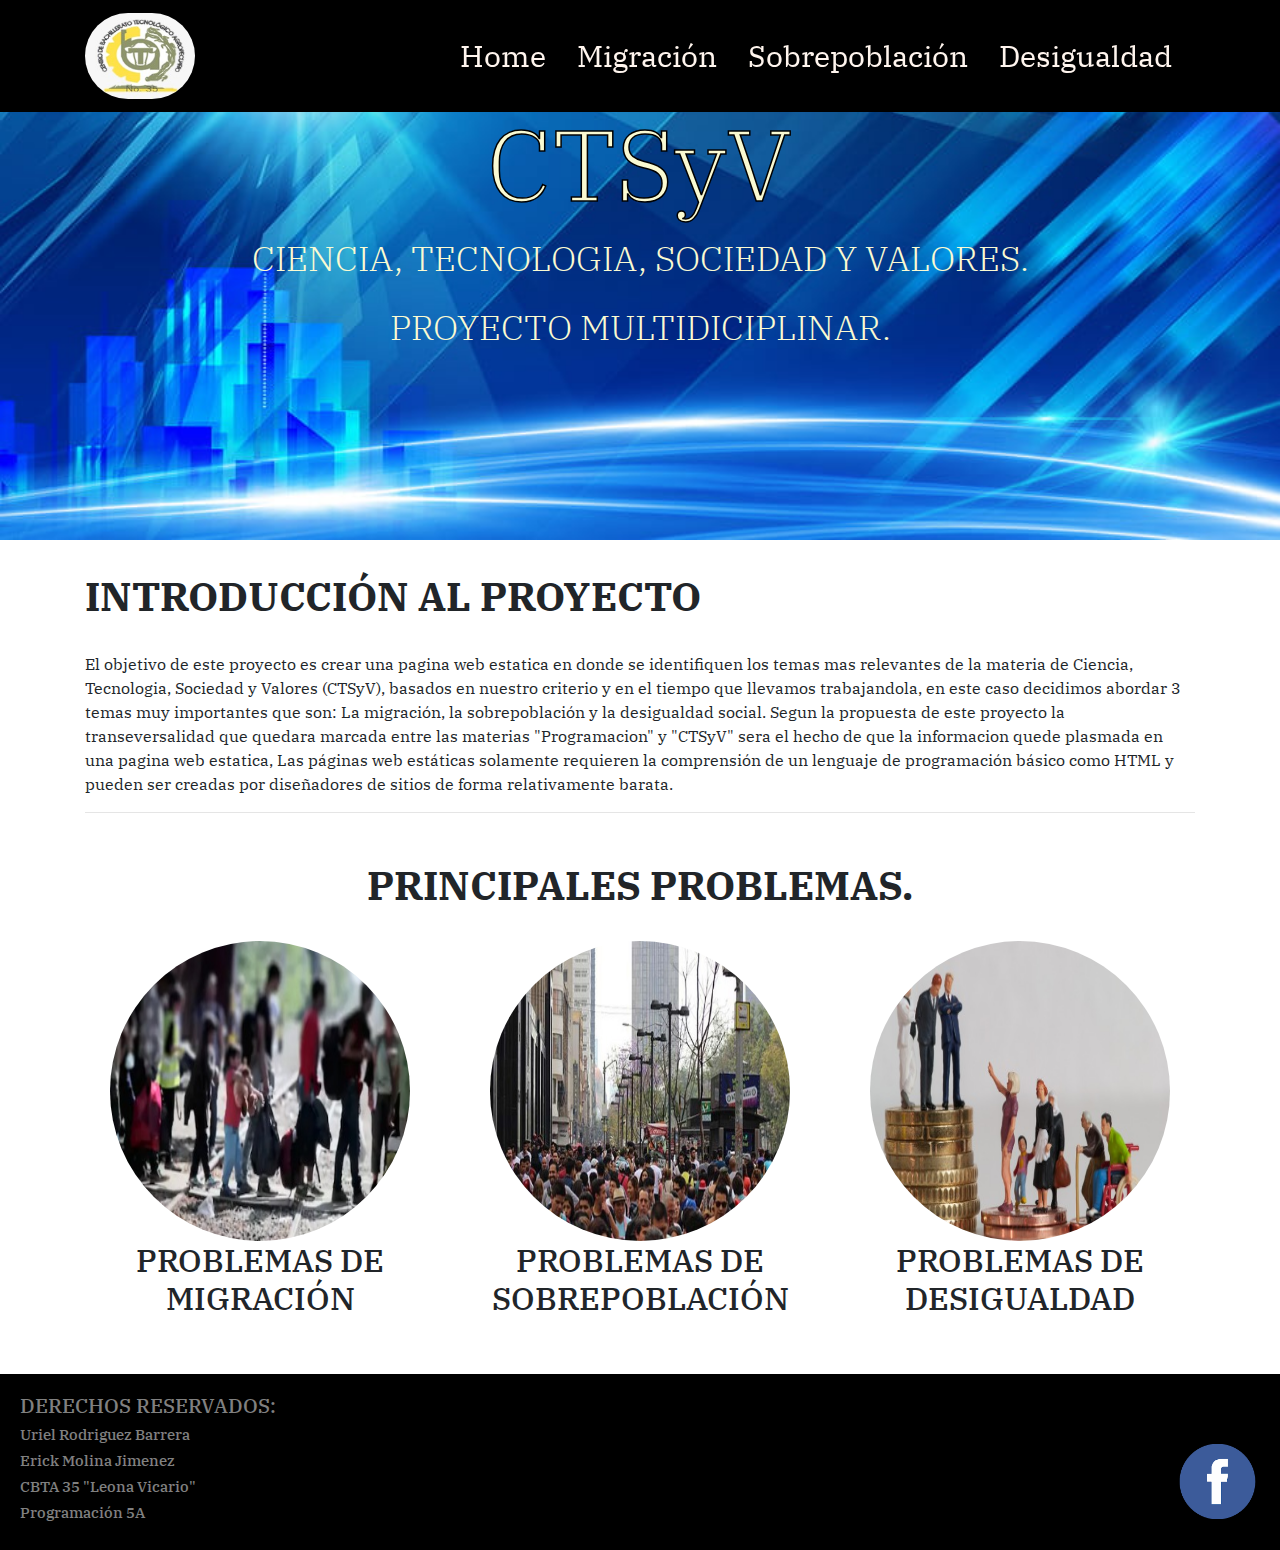
<file: index.html>
<!doctype html>
<html lang="en">

<head>
  <!-- Required meta tags -->
  <meta charset="utf-8">
  <meta name="viewport" content="width=device-width, initial-scale=1, shrink-to-fit=no">

  <!-- Bootstrap CSS -->
  <link rel="stylesheet" href="https://stackpath.bootstrapcdn.com/bootstrap/4.5.2/css/bootstrap.min.css"
    integrity="sha384-JcKb8q3iqJ61gNV9KGb8thSsNjpSL0n8PARn9HuZOnIxN0hoP+VmmDGMN5t9UJ0Z" crossorigin="anonymous">

  <!--CSS-->
  <link href="CSS/styles.css" rel="stylesheet">

  <!--GOOGLE FONTS-->
  <link href="https://fonts.googleapis.com/css2?family=IBM+Plex+Serif:wght@300;400;600&display=swap" rel="stylesheet">

  <title>CTSyV</title>
</head>

<body>
  <!--NAVBAR-->
  <nav class="navbar navbar-expand-lg fixed-top">
    <div class="container">
      <a class="navbar-brand" href="#"><img src="IMG/logocbta.jpg" class="logoCbta" alt="logo"></a>
      <button class="navbar-toggler" type="button" data-toggle="collapse" data-target="#navbarSupportedContent"
        aria-controls="navbarSupportedContent" aria-expanded="false" aria-label="Toggle navigation">
        <span class="navbar-toggler-icon"></span>
      </button>
      <div class="collapse navbar-collapse" id="navbarSupportedContent">
        <ul class="navbar-nav ml-auto">
          <li class="nav-item">
            <a class="nav-link" href="#">Home</a>
          </li>
          <li class="nav-item">
            <a class="nav-link" href="migracion.html">Migración</a>
          </li>
          <li class="nav-item">
            <a class="nav-link" href="poblacion.html">Sobrepoblación</a>
          </li>
          <li class="nav-item">
            <a class="nav-link" href="desigualdad.html">Desigualdad</a>
          </li>
        </ul>
      </div>
    </div>
  </nav>

  <!--IMAGEN Y TEXTO DE FONDO-->
  <div class="jumbotron jumbotron-fluid inicio">
    <div class="container">
      <h1 class="display-4">CTSyV</h1>
      <p class="lead">Ciencia, Tecnologia, Sociedad y Valores.</p>
      <p class="lead">Proyecto Multidiciplinar.</p>
    </div>
  </div>


  <!--SUBTEMA 1-->
  <div class="container">
    <h1 id="sub1"><b>Introducción al proyecto</b></h1>
    <p>El objetivo de este proyecto es crear una pagina web estatica en donde se identifiquen los temas mas relevantes de la materia de Ciencia, Tecnologia, Sociedad y Valores (CTSyV), basados en nuestro criterio y en el tiempo que llevamos trabajandola, en este caso decidimos abordar 3 temas muy importantes que son: La migración, la sobrepoblación y la desigualdad social. Segun la propuesta de este proyecto la transeversalidad que quedara marcada entre las materias "Programacion" y "CTSyV" sera el hecho de que la informacion quede plasmada en una pagina web estatica, Las páginas web estáticas solamente requieren la comprensión de un lenguaje de programación básico como HTML y pueden ser creadas por diseñadores de sitios de forma relativamente barata.</p>
    <hr/>
  </div>

  <!--SUBTEMA 2-->
  <div class="container">
    <h1 id="sub2"><b>principales problemas.</b></h1>
    <div class="row">
      <div class="col-md-4">
        <div class="opcion text-center">
          <a href="migracion.html"><img src="IMG/opcion1.jpg" id="op" class="img-fluid"></a>
          <div class="contenido-opcion1">
            <h2>PROBLEMAS DE MIGRACIÓN</h2>
          </div>
        </div>
      </div>
      <div class="col-md-4">
        <div class="opcion text-center">
          <a href="poblacion.html"><img src="IMG/opcion2.jpg" id="op" class="img-fluid"></a>
          <div class="contenido-opcion2">
            <h2>PROBLEMAS DE SOBREPOBLACIÓN</h2>
          </div>
        </div>
      </div>
      <div class="col-md-4">
        <div class="opcion text-center">
          <a href="desigualdad.html"><img src="IMG/opcion3.jpg" id="op" class="img-fluid"></a>
          <div class="contenido-opcion2">
            <h2>PROBLEMAS DE DESIGUALDAD</h2>
          </div>
        </div>
      </div>
    </div>
  </div>

  <!--PIE DE PAGINA-->
  <footer>
      <div class="jumbotron jumbotron-fluid pie">
        <div class="container pie-contenido">
          <div class="row">
            <div class="col-md-11">
              <h4 id="derechos">DERECHOS RESERVADOS:</h4>
              <h3>Uriel Rodriguez Barrera</h3>
              <h3>Erick Molina Jimenez</h3>
              <h3>CBTA 35 "Leona Vicario"</h3>
              <h3>Programación 5A</h3>
            </div>
            <div class="col-md-1">
              <a href="https://www.facebook.com/profile.php?id=100004601028688"><img src="IMG/facebook.png" class="logoface" alt="logo"></a>
            </div>
          </div>
        </div>
      </div>
  </footer>


  <!-- Optional JavaScript -->
  <!-- jQuery first, then Popper.js, then Bootstrap JS -->
  <script src="https://code.jquery.com/jquery-3.5.1.slim.min.js"
    integrity="sha384-DfXdz2htPH0lsSSs5nCTpuj/zy4C+OGpamoFVy38MVBnE+IbbVYUew+OrCXaRkfj"
    crossorigin="anonymous"></script>
  <script src="https://cdn.jsdelivr.net/npm/popper.js@1.16.1/dist/umd/popper.min.js"
    integrity="sha384-9/reFTGAW83EW2RDu2S0VKaIzap3H66lZH81PoYlFhbGU+6BZp6G7niu735Sk7lN"
    crossorigin="anonymous"></script>
  <script src="https://stackpath.bootstrapcdn.com/bootstrap/4.5.2/js/bootstrap.min.js"
    integrity="sha384-B4gt1jrGC7Jh4AgTPSdUtOBvfO8shuf57BaghqFfPlYxofvL8/KUEfYiJOMMV+rV"
    crossorigin="anonymous"></script>
</body>

</html>
</file>
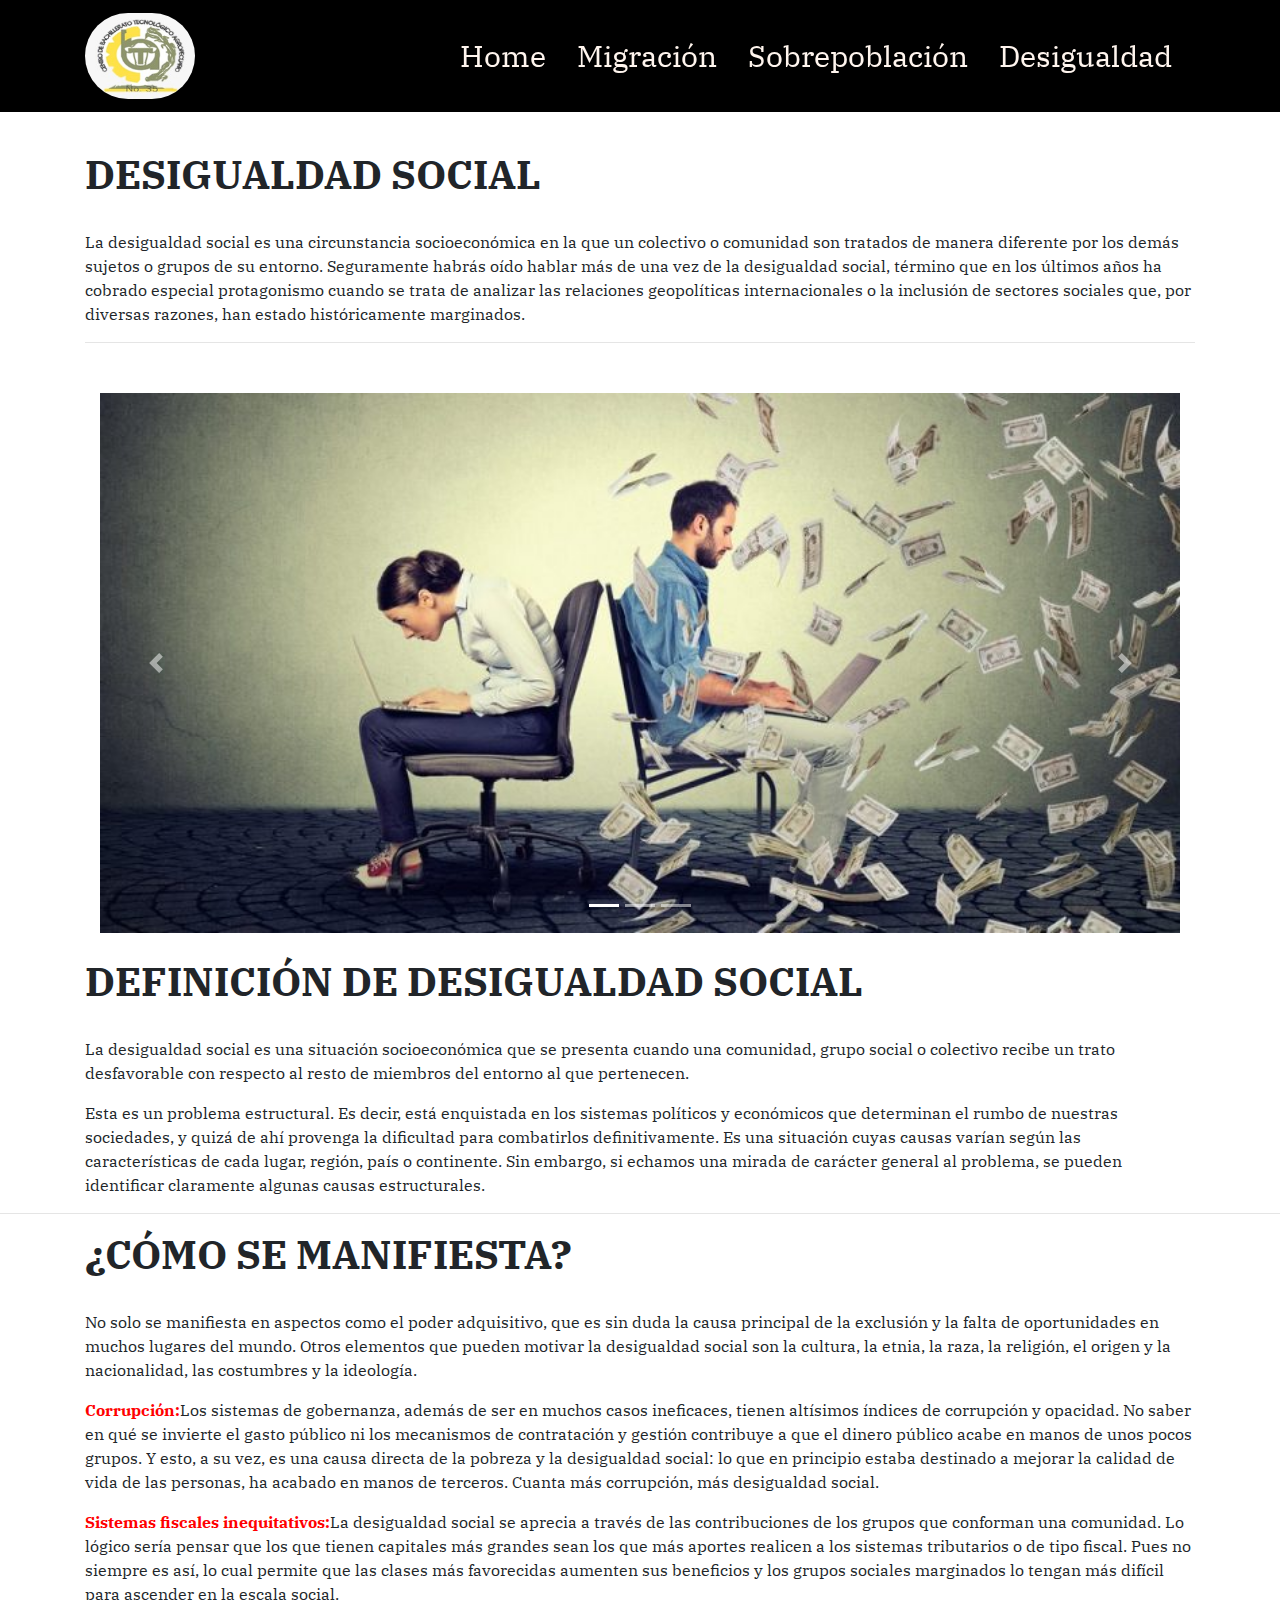
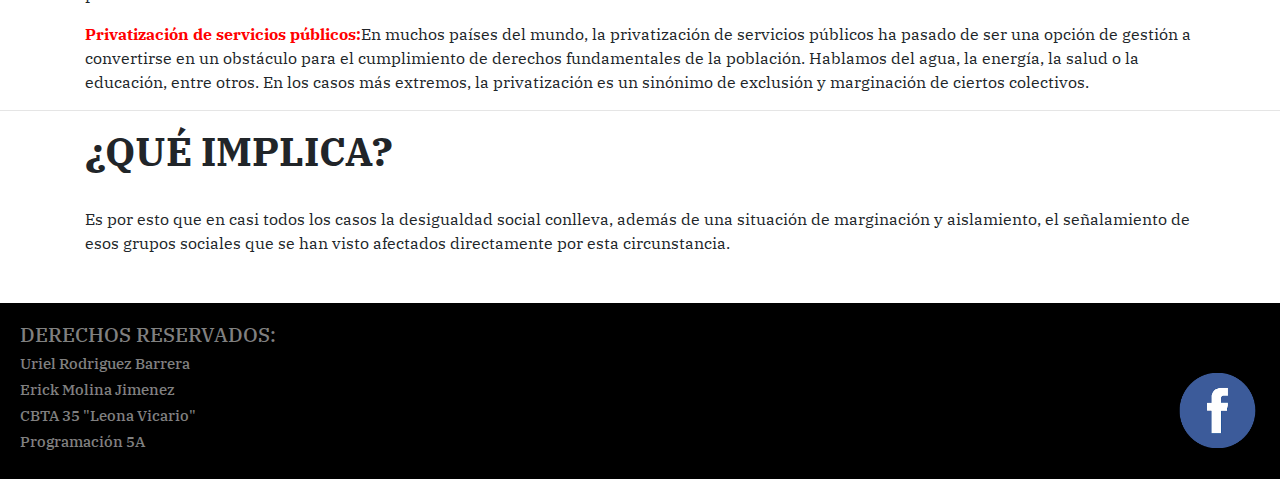
<file: desigualdad.html>
<!doctype html>
<html lang="en">

<head>
    <!-- Required meta tags -->
    <meta charset="utf-8">
    <meta name="viewport" content="width=device-width, initial-scale=1, shrink-to-fit=no">

    <!-- Bootstrap CSS -->
    <link rel="stylesheet" href="https://stackpath.bootstrapcdn.com/bootstrap/4.5.2/css/bootstrap.min.css"
        integrity="sha384-JcKb8q3iqJ61gNV9KGb8thSsNjpSL0n8PARn9HuZOnIxN0hoP+VmmDGMN5t9UJ0Z" crossorigin="anonymous">

    <!--CSS-->
    <link href="CSS/styles.css" rel="stylesheet">

    <!--GOOGLE FONTS-->
    <link href="https://fonts.googleapis.com/css2?family=IBM+Plex+Serif:wght@300;400;600&display=swap" rel="stylesheet">

    <title>CTSyV Desigualdad</title>
</head>

<body>
    <!--NAVBAR-->
    <nav class="navbar navbar-expand-lg fixed-top">
        <div class="container">
            <a class="navbar-brand" href="index.html"><img src="IMG/logocbta.jpg" class="logoCbta" alt="logo"></a>
            <button class="navbar-toggler" type="button" data-toggle="collapse" data-target="#navbarSupportedContent"
                aria-controls="navbarSupportedContent" aria-expanded="false" aria-label="Toggle navigation">
                <span class="navbar-toggler-icon"></span>
            </button>
            <div class="collapse navbar-collapse" id="navbarSupportedContent">
                <ul class="navbar-nav ml-auto">
                    <li class="nav-item">
                        <a class="nav-link" href="index.html" id="Home">Home</a>
                    </li>
                    <li class="nav-item">
                        <a class="nav-link" href="migracion.html">Migración</a>
                    </li>
                    <li class="nav-item">
                        <a class="nav-link" href="poblacion.html">Sobrepoblación</a>
                    </li>
                    <li class="nav-item">
                        <a class="nav-link" href="#">Desigualdad</a>
                    </li>
                </ul>
            </div>
        </div>
    </nav>


    <!--TEXTO-->
    <div class="container pag2">
    <h1 id="sub1"><b>Desigualdad Social </b></h1>
    <p>La desigualdad social es una circunstancia socioeconómica en la que un colectivo o comunidad son tratados de manera diferente por los demás sujetos o grupos de su entorno. Seguramente habrás oído hablar más de una vez de la desigualdad social, término que en los últimos años ha cobrado especial protagonismo cuando se trata de analizar las relaciones geopolíticas internacionales o la inclusión de sectores sociales que, por diversas razones, han estado históricamente marginados.</p>
    <hr/>
    </div>
    <!--SLIDE-->
    <div id="carouselExampleIndicators" class="carousel slide container" data-ride="carousel">
        <ol class="carousel-indicators">
          <li data-target="#carouselExampleIndicators" data-slide-to="0" class="active"></li>
          <li data-target="#carouselExampleIndicators" data-slide-to="1"></li>
          <li data-target="#carouselExampleIndicators" data-slide-to="2"></li>
        </ol>
        <div class="carousel-inner container">
          <div class="carousel-item active">
            <img src="IMG/desigualdad1.jpg" class="d-block w-100" alt="des1">
          </div>
          <div class="carousel-item">
            <img src="IMG/desigualdad2.jpg" class="d-block w-100" alt="des2">
          </div>
          <div class="carousel-item">
            <img src="IMG/opcion3.jpg" class="d-block w-100" alt="des3">
          </div>
        </div>
        <a class="carousel-control-prev" href="#carouselExampleIndicators" role="button" data-slide="prev">
          <span class="carousel-control-prev-icon" aria-hidden="true"></span>
          <span class="sr-only">Previous</span>
        </a>
        <a class="carousel-control-next" href="#carouselExampleIndicators" role="button" data-slide="next">
          <span class="carousel-control-next-icon" aria-hidden="true"></span>
          <span class="sr-only">Next</span>
        </a>
      </div>
      <br/>
    <!--TEXTO-->
    <div class="container">
        <h1 id="sub1"><b>Definición de desigualdad social</b></h1>
        <p>La desigualdad social es una situación socioeconómica que se presenta cuando una comunidad, grupo social o colectivo recibe un trato desfavorable con respecto al resto de miembros del entorno al que pertenecen.</p>
        <p>Esta es un problema estructural. Es decir, está enquistada en los sistemas políticos y económicos que determinan el rumbo de nuestras sociedades, y quizá de ahí provenga la dificultad para combatirlos definitivamente. Es una situación cuyas causas varían según las características de cada lugar, región, país o continente. Sin embargo, si echamos una mirada de carácter general al problema, se pueden identificar claramente algunas causas estructurales.</p>
    </div>
    <hr/>
    <div class="container">
        <h1 id="sub1"><b>¿Cómo se manifiesta?</b></h1>
        <p>No solo se manifiesta en aspectos como el poder adquisitivo, que es sin duda la causa principal de la exclusión y la falta de oportunidades en muchos lugares del mundo. Otros elementos que pueden motivar la desigualdad social son la cultura, la etnia, la raza, la religión, el origen y la nacionalidad, las costumbres y la ideología.</p>
        <p><b id="red">Corrupción:</b>Los sistemas de gobernanza, además de ser en muchos casos ineficaces, tienen altísimos índices de corrupción y opacidad. No saber en qué se invierte el gasto público ni los mecanismos de contratación y gestión contribuye a que el dinero público acabe en manos de unos pocos grupos. Y esto, a su vez, es una causa directa de la pobreza y la desigualdad social: lo que en principio estaba destinado a mejorar la calidad de vida de las personas, ha acabado en manos de terceros. Cuanta más corrupción, más desigualdad social.</p>
        <p><b id="red">Sistemas fiscales inequitativos:</b>La desigualdad social se aprecia a través de las contribuciones de los grupos que conforman una comunidad. Lo lógico sería pensar que los que tienen capitales más grandes sean los que más aportes realicen a los sistemas tributarios o de tipo fiscal. Pues no siempre es así, lo cual permite que las clases más favorecidas aumenten sus beneficios y los grupos sociales marginados lo tengan más difícil para ascender en la escala social.</p>
        <p><b id="red">Privatización de servicios públicos:</b>En muchos países del mundo, la privatización de servicios públicos ha pasado de ser una opción de gestión a convertirse en un obstáculo para el cumplimiento de derechos fundamentales de la población. Hablamos del agua, la energía, la salud o la educación, entre otros. En los casos más extremos, la privatización es un sinónimo de exclusión y marginación de ciertos colectivos.</p>
    </div>
    <hr/>
    <div class="container">
        <h1 id="sub1"><b>¿Qué implica?</b></h1>
        <p>Es por esto que en casi todos los casos la desigualdad social conlleva, además de una situación de marginación y aislamiento, el señalamiento de esos grupos sociales que se han visto afectados directamente por esta circunstancia.</p>
    </div>
  </div>

    <!--PIE DE PAGINA-->
    <footer>
        <div class="jumbotron jumbotron-fluid pie">
          <div class="container pie-contenido">
            <div class="row">
              <div class="col-md-11">
                <h4 id="derechos">DERECHOS RESERVADOS:</h4>
                <h3>Uriel Rodriguez Barrera</h3>
                <h3>Erick Molina Jimenez</h3>
                <h3>CBTA 35 "Leona Vicario"</h3>
                <h3>Programación 5A</h3>
              </div>
              <div class="col-md-1">
                <a href="https://www.facebook.com/profile.php?id=100004601028688"><img src="IMG/facebook.png" class="logoface" alt="logo"></a>
              </div>
            </div>
          </div>
        </div>
    </footer>


    <!-- Optional JavaScript -->
    <!-- jQuery first, then Popper.js, then Bootstrap JS -->
    <script src="https://code.jquery.com/jquery-3.5.1.slim.min.js"
        integrity="sha384-DfXdz2htPH0lsSSs5nCTpuj/zy4C+OGpamoFVy38MVBnE+IbbVYUew+OrCXaRkfj"
        crossorigin="anonymous"></script>
    <script src="https://cdn.jsdelivr.net/npm/popper.js@1.16.1/dist/umd/popper.min.js"
        integrity="sha384-9/reFTGAW83EW2RDu2S0VKaIzap3H66lZH81PoYlFhbGU+6BZp6G7niu735Sk7lN"
        crossorigin="anonymous"></script>
    <script src="https://stackpath.bootstrapcdn.com/bootstrap/4.5.2/js/bootstrap.min.js"
        integrity="sha384-B4gt1jrGC7Jh4AgTPSdUtOBvfO8shuf57BaghqFfPlYxofvL8/KUEfYiJOMMV+rV"
        crossorigin="anonymous"></script>
</body>

</html>
</file>
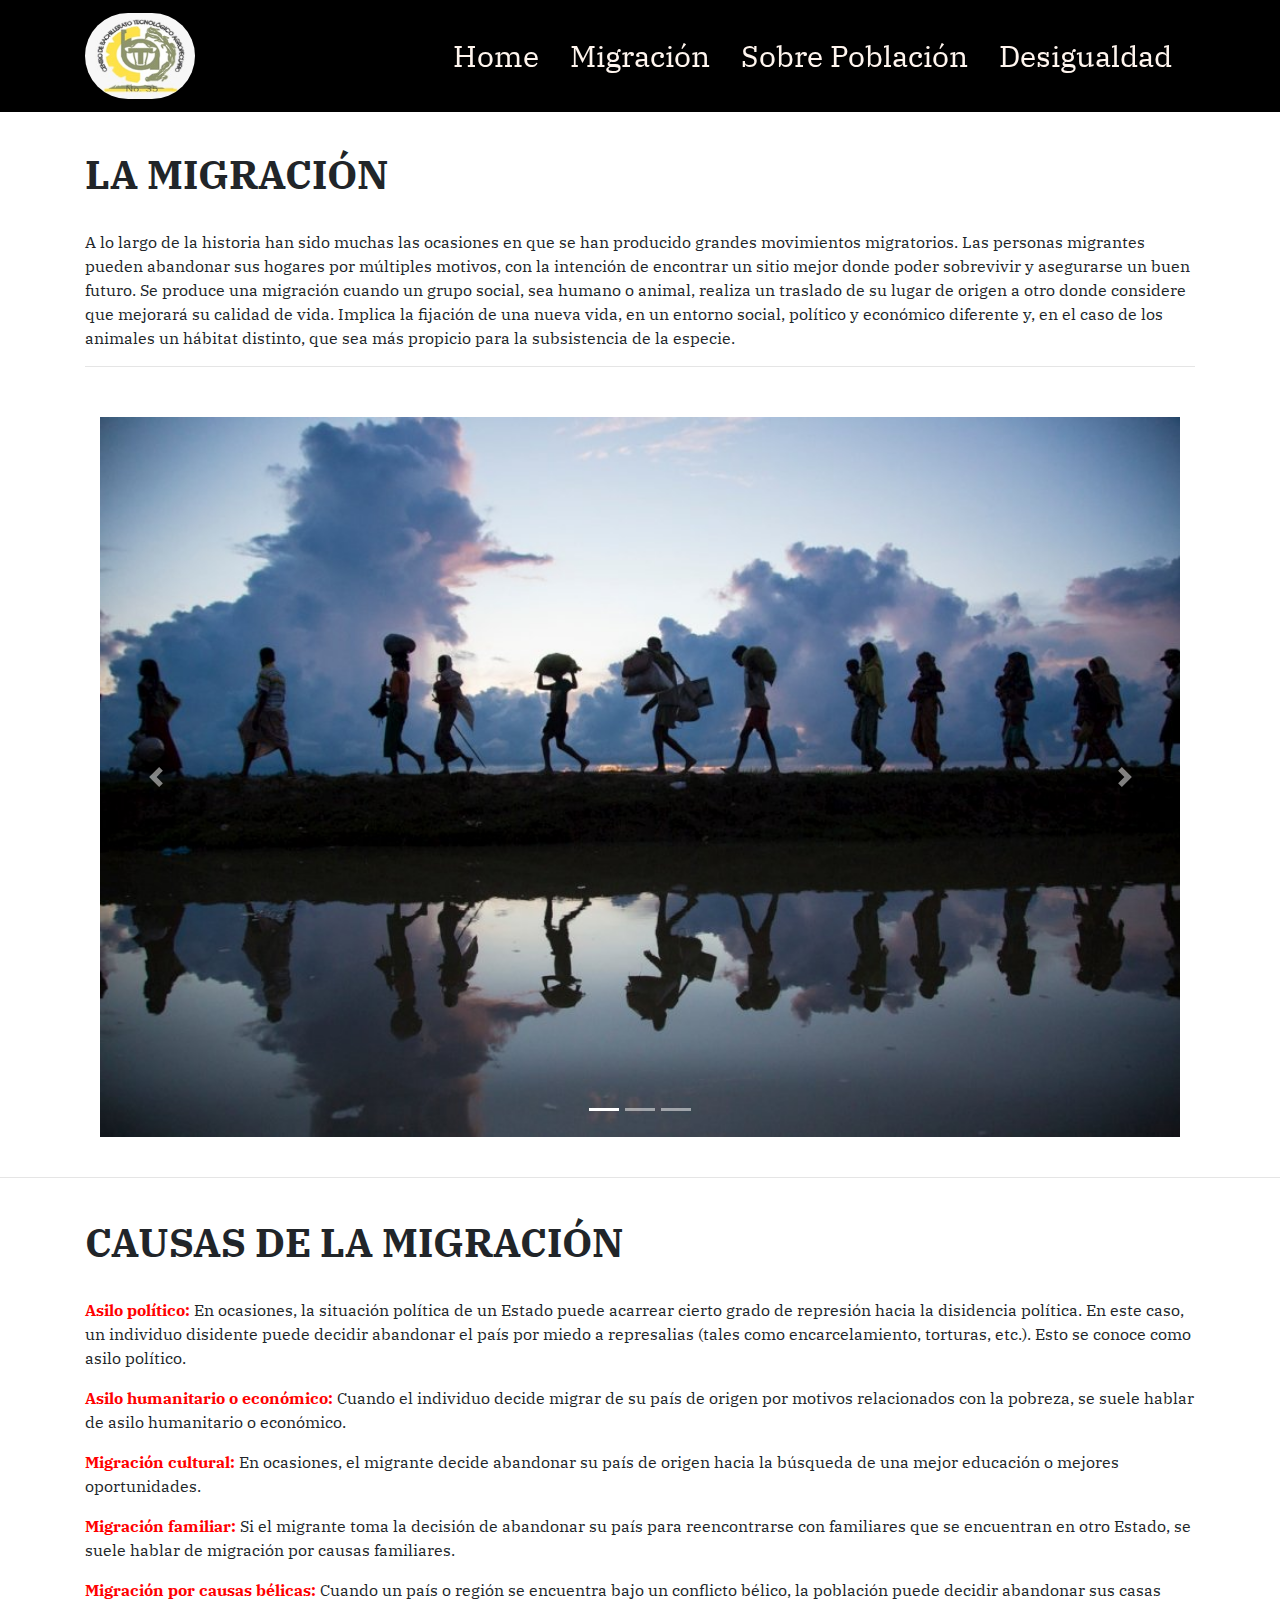
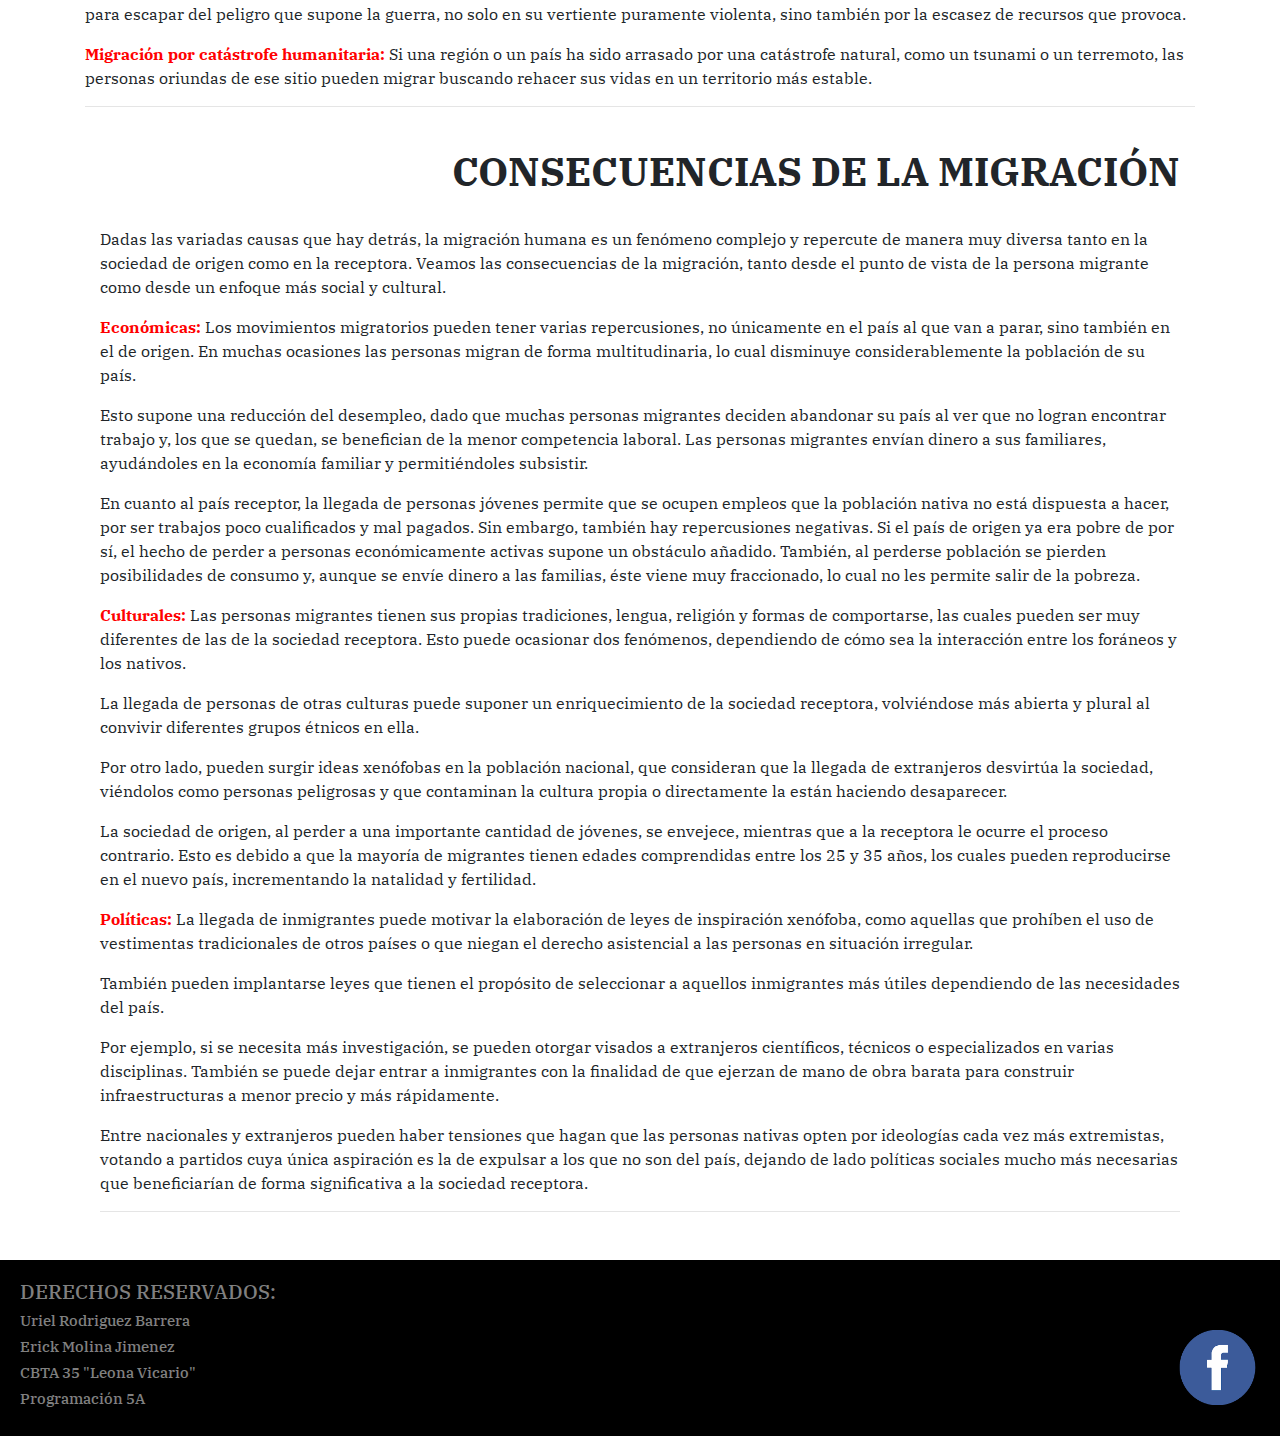
<file: migracion.html>
<!doctype html>
<html lang="en">

<head>
    <!-- Required meta tags -->
    <meta charset="utf-8">
    <meta name="viewport" content="width=device-width, initial-scale=1, shrink-to-fit=no">

    <!-- Bootstrap CSS -->
    <link rel="stylesheet" href="https://stackpath.bootstrapcdn.com/bootstrap/4.5.2/css/bootstrap.min.css"
        integrity="sha384-JcKb8q3iqJ61gNV9KGb8thSsNjpSL0n8PARn9HuZOnIxN0hoP+VmmDGMN5t9UJ0Z" crossorigin="anonymous">

    <!--CSS-->
    <link href="CSS/styles.css" rel="stylesheet">

    <!--GOOGLE FONTS-->
    <link href="https://fonts.googleapis.com/css2?family=IBM+Plex+Serif:wght@300;400;600&display=swap" rel="stylesheet">

    <title>CTSyV Migración</title>
</head>

<body>
    <!--NAVBAR-->
    <nav class="navbar navbar-expand-lg fixed-top">
        <div class="container">
            <a class="navbar-brand" href="index.html"><img src="IMG/logocbta.jpg" class="logoCbta" alt="logo"></a>
            <button class="navbar-toggler" type="button" data-toggle="collapse" data-target="#navbarSupportedContent"
                aria-controls="navbarSupportedContent" aria-expanded="false" aria-label="Toggle navigation">
                <span class="navbar-toggler-icon"></span>
            </button>
            <div class="collapse navbar-collapse" id="navbarSupportedContent">
                <ul class="navbar-nav ml-auto">
                    <li class="nav-item">
                        <a class="nav-link" href="index.html">Home</a>
                    </li>
                    <li class="nav-item">
                        <a class="nav-link" href="#">Migración</a>
                    </li>
                    <li class="nav-item">
                        <a class="nav-link" href="poblacion.html">Sobre Población</a>
                    </li>
                    <li class="nav-item">
                        <a class="nav-link" href="desigualdad.html">Desigualdad</a>
                    </li>
                </ul>
            </div>
        </div>
    </nav>


    <!--TEXTO-->
    <div class="container pag2">
    <h1 id="sub1"><b>La Migración</b></h1>
    <p>A lo largo de la historia han sido muchas las ocasiones en que se han producido grandes     movimientos migratorios.
    Las personas migrantes pueden abandonar sus hogares por múltiples motivos, con la intención de     encontrar un sitio mejor donde poder sobrevivir y asegurarse un buen futuro.
    
    Se produce una migración cuando un grupo social, sea humano o animal, realiza un traslado de su lugar de origen a otro donde considere que mejorará su calidad de vida. Implica la fijación de una nueva vida, en un entorno social, político y económico diferente y, en el caso de los animales un hábitat distinto, que sea más propicio para la subsistencia de la especie.</p>
    <hr/>
    </div>

    <!--SLIDE--> 
    <div id="carouselExampleIndicators" class="carousel slide container" data-ride="carousel">
        <ol class="carousel-indicators">
          <li data-target="#carouselExampleIndicators" data-slide-to="0" class="active"></li>
          <li data-target="#carouselExampleIndicators" data-slide-to="1"></li>
          <li data-target="#carouselExampleIndicators" data-slide-to="2"></li>
        </ol>
        <div class="carousel-inner container">
          <div class="carousel-item active">
            <img src="IMG/migracion1.jpg" class="d-block w-100" alt="mig1">
          </div>
          <div class="carousel-item">
            <img src="IMG/migracion2.jpg" class="d-block w-100" alt="mig2">
          </div>
          <div class="carousel-item">
            <img src="IMG/migracion3.jpg" class="d-block w-100" alt="mig3">
          </div>
        </div>
        <a class="carousel-control-prev" href="#carouselExampleIndicators" role="button" data-slide="prev">
          <span class="carousel-control-prev-icon" aria-hidden="true"></span>
          <span class="sr-only">Previous</span>
        </a>
        <a class="carousel-control-next" href="#carouselExampleIndicators" role="button" data-slide="next">
          <span class="carousel-control-next-icon" aria-hidden="true"></span>
          <span class="sr-only">Next</span>
        </a>
      </div>
      <br/>
      <hr/>
      <br/>
    <!--TEXTO-->
    <div class="container">
    <h1 id="sub1"><b>Causas de la Migración</b></h1>
    <p><b id="red">Asilo político:</b> En ocasiones, la situación política de un Estado puede acarrear cierto grado de represión hacia la disidencia política. En este caso, un individuo disidente puede decidir abandonar el país por miedo a represalias (tales como encarcelamiento, torturas, etc.). Esto se conoce como asilo político.</p>
    <p><b id="red">Asilo humanitario o económico:</b> Cuando el individuo decide migrar de su país de origen por motivos relacionados con la pobreza, se suele hablar de asilo humanitario o económico.</p>
    <p><b id="red">Migración cultural:</b> En ocasiones, el migrante decide abandonar su país de origen hacia la búsqueda de una mejor educación o mejores oportunidades.</p>
    <P><b id="red">Migración familiar: </b> Si el migrante toma la decisión de abandonar su país para reencontrarse con familiares que se encuentran en otro Estado, se suele hablar de migración por causas familiares.</P>
    <P><b id="red">Migración por causas bélicas: </b> Cuando un país o región se encuentra bajo un conflicto bélico, la población puede decidir abandonar sus casas para escapar del peligro que supone la guerra, no solo en su vertiente puramente violenta, sino también por la escasez de recursos que provoca.</P>
    <P><b id="red">Migración por catástrofe humanitaria: </b> Si una región o un país ha sido arrasado por una catástrofe natural, como un tsunami o un terremoto, las personas oriundas de ese sitio pueden migrar buscando rehacer sus vidas en un territorio más estable.</P>
    <hr/>
    <br/>
    <div class="container">
    <h1 id="sub3"><b>Consecuencias de la migración</b></h1>
    <p>Dadas las variadas causas que hay detrás, la migración humana es un fenómeno complejo y repercute de manera muy diversa tanto en la sociedad de origen como en la receptora.
    Veamos las consecuencias de la migración, tanto desde el punto de vista de la persona migrante como desde un enfoque más social y cultural.</p>
    <p><b id="red">Económicas: </b> Los movimientos migratorios pueden tener varias repercusiones, no únicamente en el país al que van a parar, sino también en el de origen. En muchas ocasiones las personas migran de forma multitudinaria, lo cual disminuye considerablemente la población de su país. 
    <p>Esto supone una reducción del desempleo, dado que muchas personas migrantes deciden abandonar su país al ver que no logran encontrar trabajo y, los que se quedan, se benefician de la menor competencia laboral. Las personas migrantes envían dinero a sus familiares, ayudándoles en la economía familiar y permitiéndoles subsistir.</p> 
    <p>En cuanto al país receptor, la llegada de personas jóvenes permite que se ocupen empleos que la población nativa no está dispuesta a hacer, por ser trabajos poco cualificados y mal pagados. 
    Sin embargo, también hay repercusiones negativas. Si el país de origen ya era pobre de por sí, el hecho de perder a personas económicamente activas supone un obstáculo añadido. También, al perderse población se pierden posibilidades de consumo y, aunque se envíe dinero a las familias, éste viene muy fraccionado, lo cual no les permite salir de la pobreza. </p>
    <p><b id="red">Culturales: </b> Las personas migrantes tienen sus propias tradiciones, lengua, religión y formas de comportarse, las cuales pueden ser muy diferentes de las de la sociedad receptora. Esto puede ocasionar dos fenómenos, dependiendo de cómo sea la interacción entre los foráneos y los nativos.</p>
    <p>La llegada de personas de otras culturas puede suponer un enriquecimiento de la sociedad receptora, volviéndose más abierta y plural al convivir diferentes grupos étnicos en ella.</p>
    <p>Por otro lado, pueden surgir ideas xenófobas en la población nacional, que consideran que la llegada de extranjeros desvirtúa la sociedad, viéndolos como personas peligrosas y que contaminan la cultura propia o directamente la están haciendo desaparecer.</p>
    <p>La sociedad de origen, al perder a una importante cantidad de jóvenes, se envejece, mientras que a la receptora le ocurre el proceso contrario. Esto es debido a que la mayoría de migrantes tienen edades comprendidas entre los 25 y 35 años, los cuales pueden reproducirse en el nuevo país, incrementando la natalidad y fertilidad.</p>
    <p><b id="red">Políticas: </b>La llegada de inmigrantes puede motivar la elaboración de leyes de inspiración xenófoba, como aquellas que prohíben el uso de vestimentas tradicionales de otros países o que niegan el derecho asistencial a las personas en situación irregular.
    <p>También pueden implantarse leyes que tienen el propósito de seleccionar a aquellos inmigrantes más útiles dependiendo de las necesidades del país.</p>
    <p>Por ejemplo, si se necesita más investigación, se pueden otorgar visados a extranjeros científicos, técnicos o especializados en varias disciplinas. También se puede dejar entrar a inmigrantes con la finalidad de que ejerzan de mano de obra barata para construir infraestructuras a menor precio y más rápidamente.</p>
    <p>Entre nacionales y extranjeros pueden haber tensiones que hagan que las personas nativas opten por ideologías cada vez más extremistas, votando a partidos cuya única aspiración es la de expulsar a los que no son del país, dejando de lado políticas sociales mucho más necesarias que beneficiarían de forma significativa a la sociedad receptora.</p>
    <hr/>
    </div>
  </div>

    <!--PIE DE PAGINA-->
    <footer>
        <div class="jumbotron jumbotron-fluid pie">
          <div class="container pie-contenido">
            <div class="row">
              <div class="col-md-11">
                <h4 id="derechos">DERECHOS RESERVADOS:</h4>
                <h3>Uriel Rodriguez Barrera</h3>
                <h3>Erick Molina Jimenez</h3>
                <h3>CBTA 35 "Leona Vicario"</h3>
                <h3>Programación 5A</h3>
              </div>
              <div class="col-md-1">
                <a href="https://www.facebook.com/profile.php?id=100004601028688"><img src="IMG/facebook.png" class="logoface" alt="logo"></a>
              </div>
            </div>
          </div>
        </div>
    </footer>


    <!-- Optional JavaScript -->
    <!-- jQuery first, then Popper.js, then Bootstrap JS -->
    <script src="https://code.jquery.com/jquery-3.5.1.slim.min.js"
        integrity="sha384-DfXdz2htPH0lsSSs5nCTpuj/zy4C+OGpamoFVy38MVBnE+IbbVYUew+OrCXaRkfj"
        crossorigin="anonymous"></script>
    <script src="https://cdn.jsdelivr.net/npm/popper.js@1.16.1/dist/umd/popper.min.js"
        integrity="sha384-9/reFTGAW83EW2RDu2S0VKaIzap3H66lZH81PoYlFhbGU+6BZp6G7niu735Sk7lN"
        crossorigin="anonymous"></script>
    <script src="https://stackpath.bootstrapcdn.com/bootstrap/4.5.2/js/bootstrap.min.js"
        integrity="sha384-B4gt1jrGC7Jh4AgTPSdUtOBvfO8shuf57BaghqFfPlYxofvL8/KUEfYiJOMMV+rV"
        crossorigin="anonymous"></script>
</body>

</html>
</file>
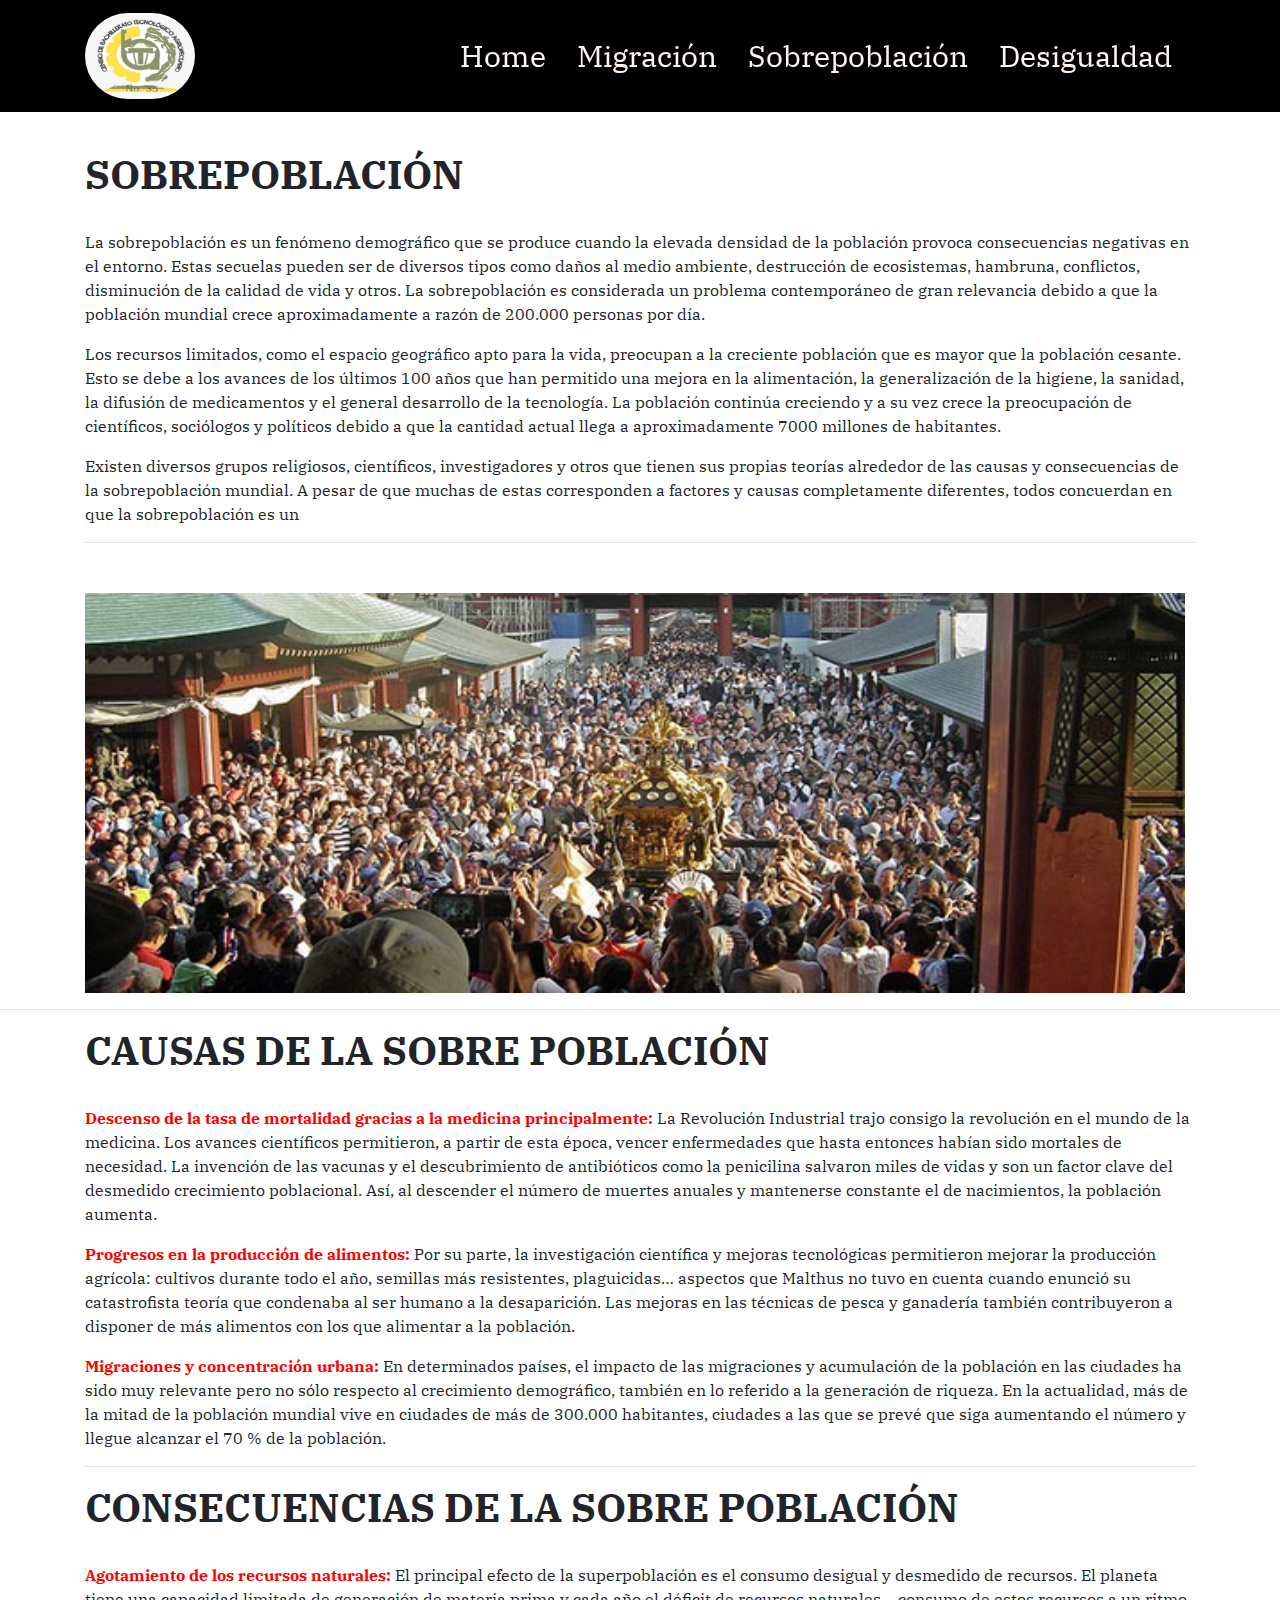
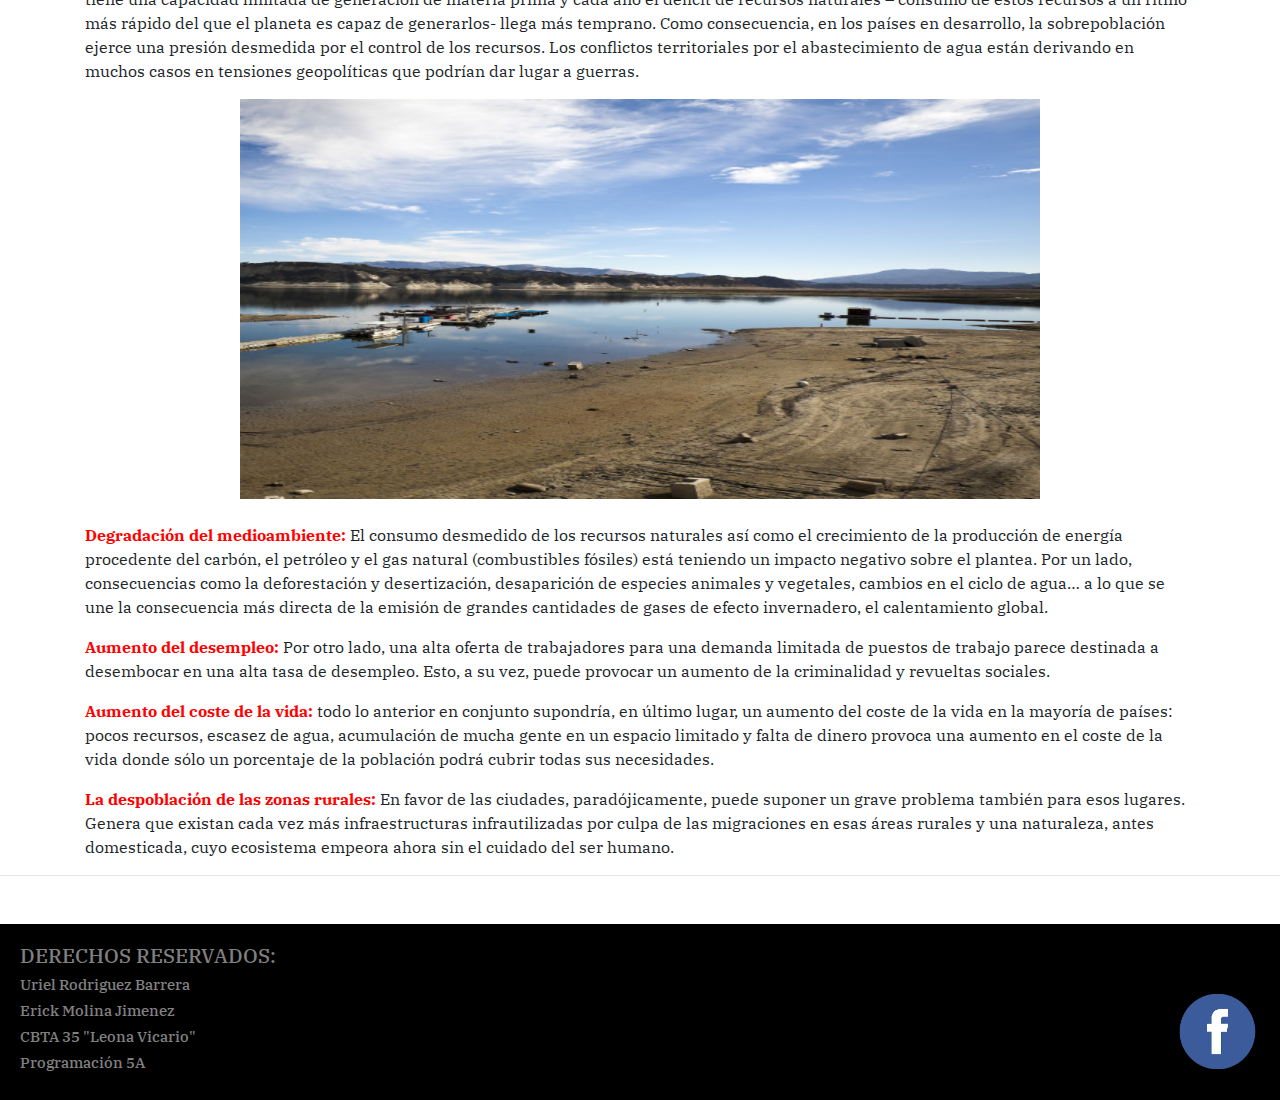
<file: poblacion.html>
<!doctype html>
<html lang="en">

<head>
    <!-- Required meta tags -->
    <meta charset="utf-8">
    <meta name="viewport" content="width=device-width, initial-scale=1, shrink-to-fit=no">

    <!-- Bootstrap CSS -->
    <link rel="stylesheet" href="https://stackpath.bootstrapcdn.com/bootstrap/4.5.2/css/bootstrap.min.css"
        integrity="sha384-JcKb8q3iqJ61gNV9KGb8thSsNjpSL0n8PARn9HuZOnIxN0hoP+VmmDGMN5t9UJ0Z" crossorigin="anonymous">

    <!--CSS-->
    <link href="CSS/styles.css" rel="stylesheet">

    <!--GOOGLE FONTS-->
    <link href="https://fonts.googleapis.com/css2?family=IBM+Plex+Serif:wght@300;400;600&display=swap" rel="stylesheet">

    <title>CTSyV Sobrepoblacion</title>
</head>

<body>
    <!--NAVBAR-->
    <nav class="navbar navbar-expand-lg fixed-top">
        <div class="container">
            <a class="navbar-brand" href="index.html"><img src="IMG/logocbta.jpg" class="logoCbta" alt="logo"></a>
            <button class="navbar-toggler" type="button" data-toggle="collapse" data-target="#navbarSupportedContent"
                aria-controls="navbarSupportedContent" aria-expanded="false" aria-label="Toggle navigation">
                <span class="navbar-toggler-icon"></span>
            </button>
            <div class="collapse navbar-collapse" id="navbarSupportedContent">
                <ul class="navbar-nav ml-auto">
                    <li class="nav-item">
                        <a class="nav-link" href="index.html" id="Home">Home</a>
                    </li>
                    <li class="nav-item">
                        <a class="nav-link" href="migracion.html">Migración</a>
                    </li>
                    <li class="nav-item">
                        <a class="nav-link" href="#">Sobrepoblación</a>
                    </li>
                    <li class="nav-item">
                        <a class="nav-link" href="desigualdad.html">Desigualdad</a>
                    </li>
                </ul>
            </div>
        </div>
    </nav>


    <!--TEXTO-->
    <div class="container pag2">
    <h1 id="sub1"><b>Sobrepoblación </b></h1>
    <p>La sobrepoblación es un fenómeno demográfico que se produce cuando la elevada densidad de la población provoca consecuencias negativas en el entorno. Estas secuelas pueden ser de diversos tipos como daños al medio ambiente, destrucción de ecosistemas, hambruna, conflictos, disminución de la calidad de vida y otros. La sobrepoblación es considerada un problema contemporáneo de gran relevancia debido a que la población mundial crece aproximadamente a razón de 200.000 personas por día.</p>
    <p>Los recursos limitados, como el espacio geográfico apto para la vida, preocupan a la creciente población que es mayor que la población cesante. Esto se debe a los avances de los últimos 100 años que han permitido una mejora en la alimentación, la generalización de la higiene, la sanidad, la difusión de medicamentos y el general desarrollo de la tecnología. La población continúa creciendo y a su vez crece la preocupación de científicos, sociólogos y políticos debido a que la cantidad actual llega a aproximadamente 7000 millones de habitantes.</p>
    <p>Existen diversos grupos religiosos, científicos, investigadores y otros que tienen sus propias teorías alrededor de las causas y consecuencias de la sobrepoblación mundial. A pesar de que muchas de estas corresponden a factores y causas completamente diferentes, todos concuerdan en que la sobrepoblación es un </p>
    <hr/>
    </div>
     
     <div class="container">
      <img src="IMG/pob.jpg" width="1100px" height="400px">
     </div>
    <hr/>
    <div class="container">
    <h1 id="sub1"><b>Causas de la Sobre Población </b></h1>
    <p><b id="red">Descenso de la tasa de mortalidad gracias a la medicina principalmente: </b> La Revolución Industrial trajo consigo la revolución en el mundo de la medicina. Los avances científicos permitieron, a partir de esta época, vencer enfermedades que hasta entonces habían sido mortales de necesidad. La invención de las vacunas y el descubrimiento de antibióticos como la penicilina salvaron miles de vidas y son un factor clave del desmedido crecimiento poblacional. Así, al descender el número de muertes anuales y mantenerse constante el de nacimientos, la población aumenta.</p>
    <p><b id="red">Progresos en la producción de alimentos: </b> Por su parte, la investigación científica y mejoras tecnológicas permitieron mejorar la producción agrícola: cultivos durante todo el año, semillas más resistentes, plaguicidas… aspectos que Malthus no tuvo en cuenta cuando enunció su catastrofista teoría que condenaba al ser humano a la desaparición. Las mejoras en las técnicas de pesca y ganadería también contribuyeron a disponer de más alimentos con los que alimentar a la población.</p>
    <p><b id="red">Migraciones y concentración urbana: </b> En determinados países, el impacto de las migraciones y acumulación de la población en las ciudades ha sido muy relevante pero no sólo respecto al crecimiento demográfico, también en lo referido a la generación de riqueza. En la actualidad, más de la mitad de la población mundial vive en ciudades de más de 300.000 habitantes, ciudades a las que se prevé que siga aumentando el número y llegue alcanzar el 70 % de la población.</p>
    <hr/>
    </div>
       <div class="container">
    <h1 id="sub1"><b>Consecuencias de la Sobre Población </b></h1>
    <p><b id="red">Agotamiento de los recursos naturales: </b> El principal efecto de la superpoblación es el consumo desigual y desmedido de recursos. El planeta tiene una capacidad limitada de generación de materia prima y cada año el déficit de recursos naturales – consumo de estos recursos a un ritmo más rápido del que el planeta es capaz de generarlos- llega más temprano. Como consecuencia, en los países en desarrollo, la sobrepoblación ejerce una presión desmedida por el control de los recursos. Los conflictos territoriales por el abastecimiento de agua están derivando en muchos casos en tensiones geopolíticas que podrían dar lugar a guerras.</p>
    </div>
    <div class="container text-center">
      <img src="IMG/per.jpg" width="800px" height="400px">
    </div>
    <br>
    <div class="container">
    <p><b id="red">Degradación del medioambiente: </b> El consumo desmedido de los recursos naturales así como el crecimiento de la producción de energía procedente del carbón, el petróleo y el gas natural (combustibles fósiles) está teniendo un impacto negativo sobre el plantea. Por un lado, consecuencias como la deforestación y desertización, desaparición de especies animales y vegetales, cambios en el ciclo de agua… a lo que se une la consecuencia más directa de la emisión de grandes cantidades de gases de efecto invernadero, el calentamiento global.</p>
    <p><b id="red">Aumento del desempleo: </b> Por otro lado, una alta oferta de trabajadores para una demanda limitada de puestos de trabajo parece destinada a desembocar en una alta tasa de desempleo. Esto, a su vez, puede provocar un aumento de la criminalidad y revueltas sociales.</p>
    <p><b id="red">Aumento del coste de la vida: </b> todo lo anterior en conjunto supondría, en último lugar, un aumento del coste de la vida en la mayoría de países: pocos recursos, escasez de agua, acumulación de mucha gente en un espacio limitado y falta de dinero provoca una aumento en el coste de la vida donde sólo un porcentaje de la población podrá cubrir todas sus necesidades.</p>
    <p><b id="red">La despoblación de las zonas rurales:</b> En favor de las ciudades, paradójicamente, puede suponer un grave problema también para esos lugares. Genera que existan cada vez más infraestructuras infrautilizadas por culpa de las migraciones en esas áreas rurales y una naturaleza, antes domesticada, cuyo ecosistema empeora ahora sin el cuidado del ser humano.</p>
    </div>
    <hr/>
    </div>
  </div>

    <!--PIE DE PAGINA-->
    <footer>
        <div class="jumbotron jumbotron-fluid pie">
          <div class="container pie-contenido">
            <div class="row">
              <div class="col-md-11">
                <h4 id="derechos">DERECHOS RESERVADOS:</h4>
                <h3>Uriel Rodriguez Barrera</h3>
                <h3>Erick Molina Jimenez</h3>
                <h3>CBTA 35 "Leona Vicario"</h3>
                <h3>Programación 5A</h3>
              </div>
              <div class="col-md-1">
                <a href="https://www.facebook.com/profile.php?id=100004601028688"><img src="IMG/facebook.png" class="logoface" alt="logo"></a>
              </div>
            </div>
          </div>
        </div>
    </footer>


    <!-- Optional JavaScript -->
    <!-- jQuery first, then Popper.js, then Bootstrap JS -->
    <script src="https://code.jquery.com/jquery-3.5.1.slim.min.js"
        integrity="sha384-DfXdz2htPH0lsSSs5nCTpuj/zy4C+OGpamoFVy38MVBnE+IbbVYUew+OrCXaRkfj"
        crossorigin="anonymous"></script>
    <script src="https://cdn.jsdelivr.net/npm/popper.js@1.16.1/dist/umd/popper.min.js"
        integrity="sha384-9/reFTGAW83EW2RDu2S0VKaIzap3H66lZH81PoYlFhbGU+6BZp6G7niu735Sk7lN"
        crossorigin="anonymous"></script>
    <script src="https://stackpath.bootstrapcdn.com/bootstrap/4.5.2/js/bootstrap.min.js"
        integrity="sha384-B4gt1jrGC7Jh4AgTPSdUtOBvfO8shuf57BaghqFfPlYxofvL8/KUEfYiJOMMV+rV"
        crossorigin="anonymous"></script>
</body>

</html>
</file>
<file: CSS/styles.css>
body{
    font-family: 'IBM Plex Serif', serif;
}

.navbar{
    background-color: black;
    box-shadow: 0 2px 4px 0 rgba(0, 0, 0, 0);
    min-height: 100px;
}

.nav-link{
    color: seashell;
    font-size: 30px;
    margin-right: 15px;
}

.nav-link:hover{
    color: rgb(47, 255, 210);
}

.logoCbta{
    border-radius: 360px;
    min-width: 60px;
    max-width: 110px;
}

.inicio{
    margin-top: 40px;
    height: 500px;
    background-image: url('Fondo.jpg');
    background-size:cover;
}

.display-4{
    -webkit-text-stroke: black 1.5px;
    font-size: 100px;
    color: lightgoldenrodyellow;
    text-align:center;
}

.lead{
    color: lightgoldenrodyellow;
    text-align:center;
    font-size: 35px;
    text-transform: uppercase;
}

#sub1{
    margin-bottom: 2rem;
    text-transform: uppercase;
}

#sub2{
   
    margin-top: 3rem;
    margin-bottom: 2rem;
    text-transform: uppercase;
    text-align: center;
}
#sub3{
    margin-bottom: 2rem;
    text-transform: uppercase;
    text-align: right;
}
#op{
    overflow: hidden;
    position: relative;
    width: 300px;
    height: 300px;
    border-radius:360px; 
}

.opcion img{
    -moz-transition: all 0.8s;
    -webkit-transition: all 0.8s;
    transition: all 0.8s;
}

.opcion:hover img{
    -moz-transform: scale(1.2);
    -webkit-transform: scale(1.2);
    transform: scale(1.2);
}


h3{
    text-align: left;
    font-size: 15px;
    color: gray;
}

.pag2{
    margin-top: 150px;
    margin-bottom: 50px;
}

.btn{
    margin-top: 25px;
    margin-left: 65px;
}

#mapazoo{
    margin-bottom: 3rem;
    text-align: center;
}

#img-mapazoo{
    margin-bottom: 2rem;
    margin-left: 300px;
    width: 500px;
}

#titulo3{
    text-align: center;
    margin-top: 150px;
}

#titulo4{
    margin-top: 2.5rem;
    text-align: center;
}

#red{
    color: red;
}

#cont{
    text-align: center;
    font-size: 30px;
    text-transform: uppercase;
    margin-top: 2rem;
}
.pie{
    background-color: black;
    margin-bottom: 0px;
    margin-top: 3rem;
    padding-top: 20px;
    padding-bottom: 20px;
}
.pie-contenido{
    margin-left: 5px;
    margin-right: 5px;
}
.logoface{
    margin-bottom: 0px;
    margin-top: 50px;
    margin-left: 7rem;
    min-width: 60px;
    max-width: 80px;
}
#derechos{
    text-align: left;
    font-size: 20px;
    color: gray;
}
@media (max-width: 575.98px) { 
    h1 { font-size: 40px; line-height: normal; }
    .display-4 { font-size: 50px; line-height: normal; }
    .lead { font-size: 15px; line-height: normal; }
    #op1 { margin: 2rem 2rem; width: 250px; height: 250px; }
    #op2 { margin: 2rem 2rem; width: 250px; height: 250px; }
    #secciones { margin-left:70px; }
    #horarios { margin-left:70px; }
    .jumbotron-fluid{ margin-top:70px; }
    .display-4{ margin-top:70px; }
}
</file>
